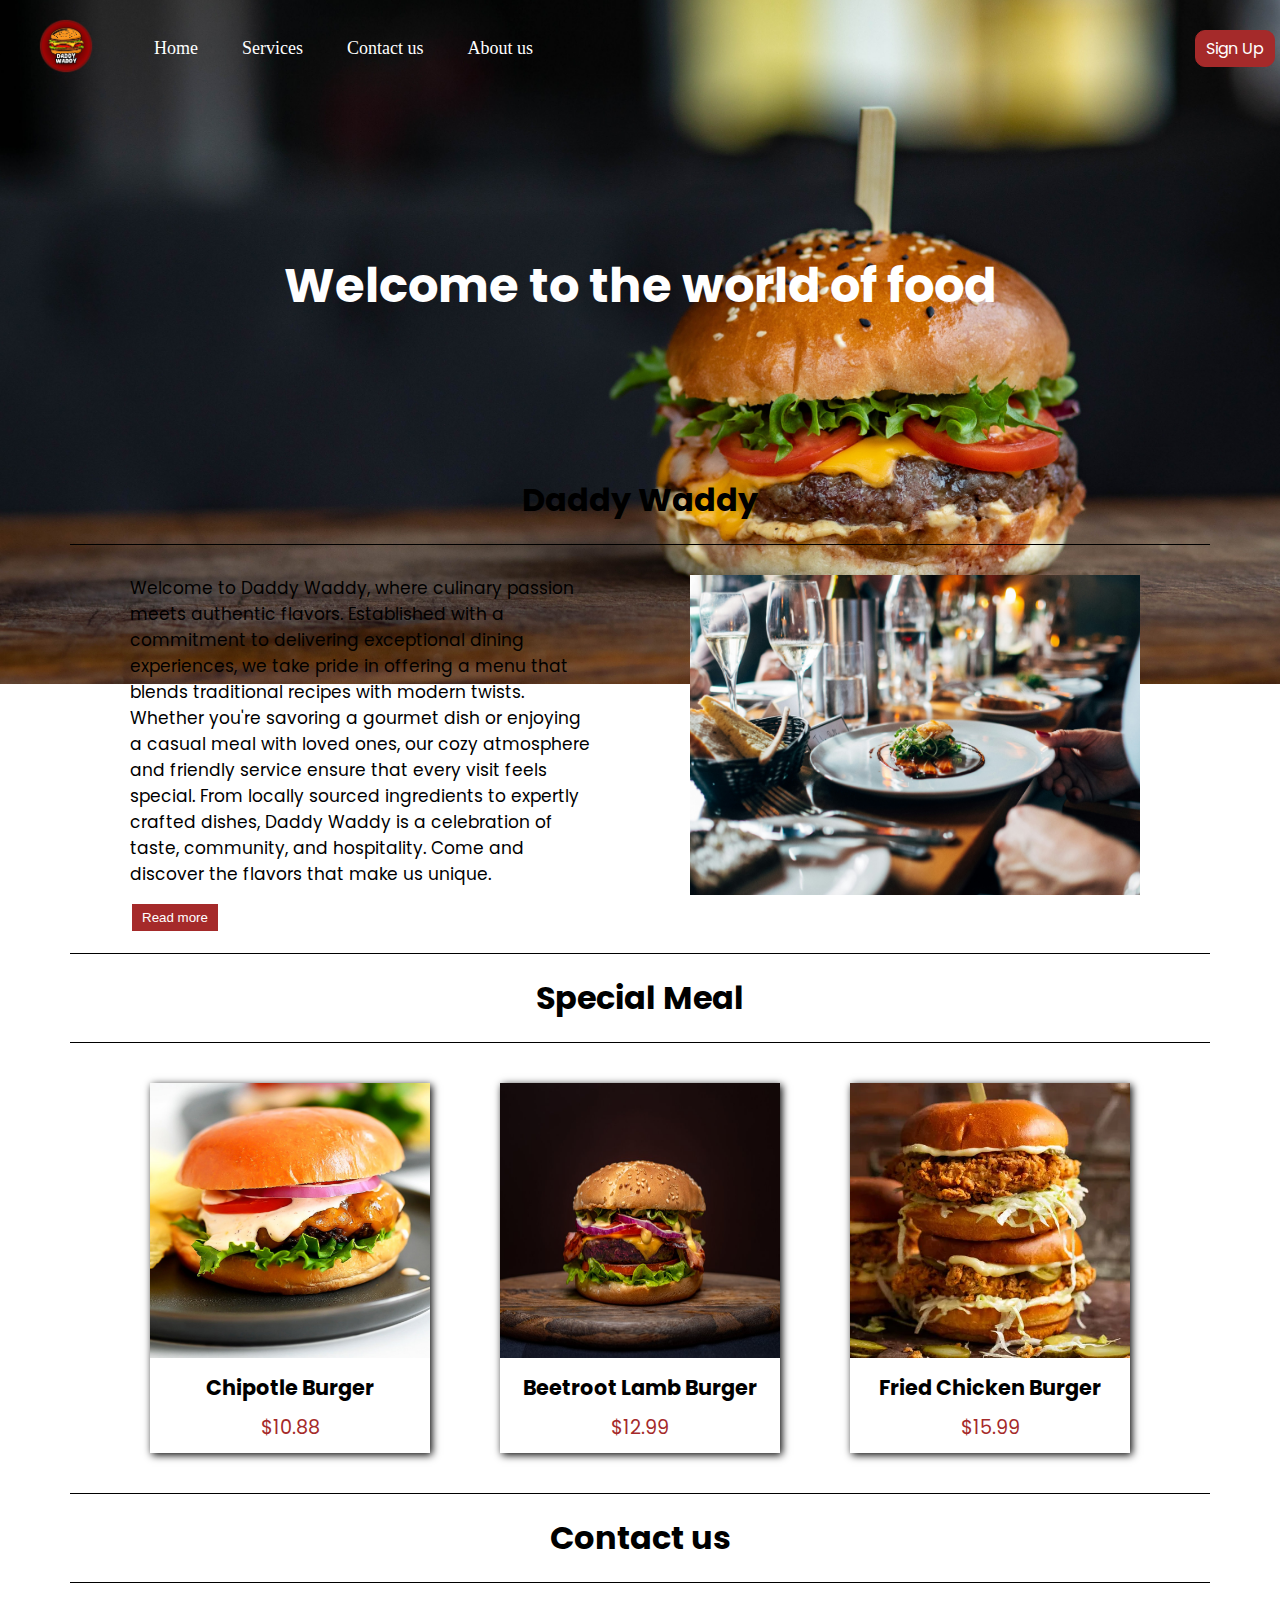
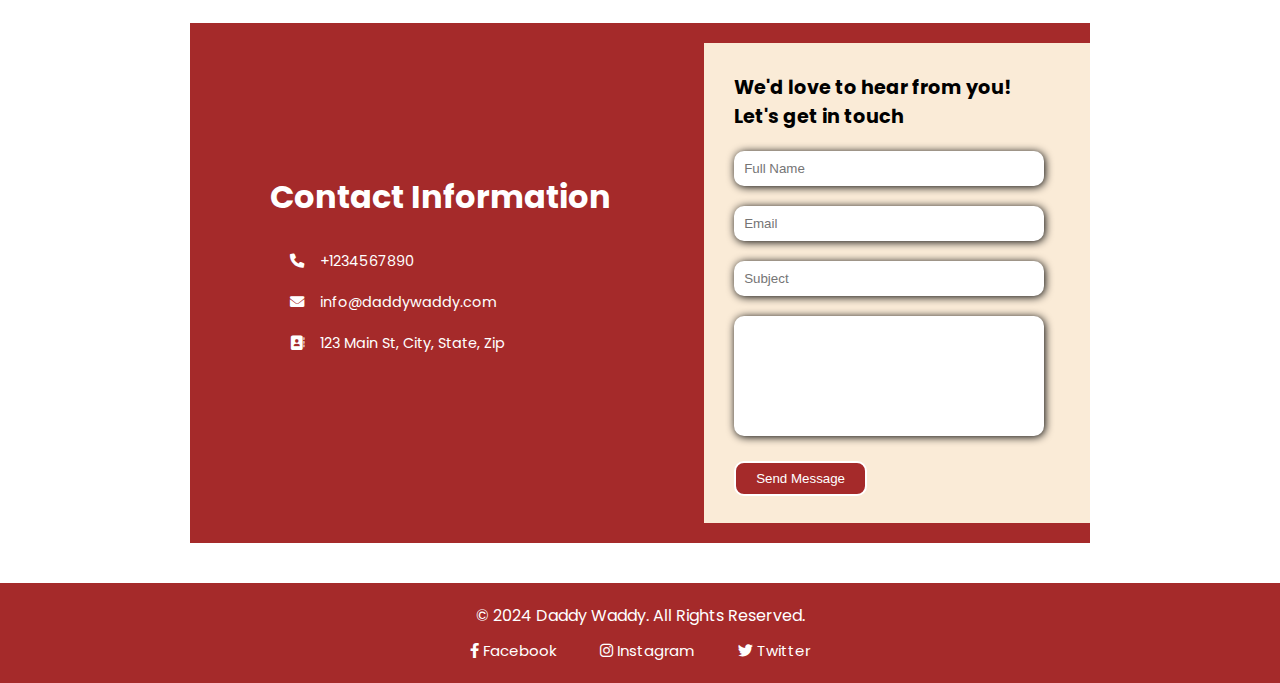
<file: index.html>
<!DOCTYPE html>
<html lang="en">

<head>
    <meta charset="UTF-8">
    <meta name="viewport" content="width=device-width, initial-scale=1.0">
    <link rel="stylesheet" href="style.css">
    <title>Online Food Service</title>
    <link rel="preconnect" href="https://fonts.googleapis.com">
    <link rel="preconnect" href="https://fonts.gstatic.com" crossorigin>
    <link
        href="https://fonts.googleapis.com/css2?family=Poppins:ital,wght@0,100;0,200;0,300;0,400;0,500;0,600;0,700;0,800;0,900;1,100;1,200;1,300;1,400;1,500;1,600;1,700;1,800;1,900&display=swap"
        rel="stylesheet">
    <link rel="stylesheet" href="https://cdnjs.cloudflare.com/ajax/libs/font-awesome/6.0.0-beta3/css/all.min.css">

</head>

<body>
    <nav id="navbar">
        <div id="logo">
            <img src="cock.png" alt="food.logo">
        </div>
        <ul>
            <li class="item"><a href="#">Home</a></li>
            <li class="item"><a href="#">Services</a></li>
            <li class="item"><a href="#">Contact us</a></li>
            <li class="item"><a href="#">About us</a></li>
        </ul>
        <button class="reg-btn"><a href="reg.html">Sign Up</a></button>
    </nav>
    <section id="home">
        <h1 class="h1-primary">Welcome to the world of food</h1>
    </section>
    <section id="About us">
        <h1 class="h1-about">Daddy Waddy</h1>
        <div class="about-main-container">
            <div class="about-1">
                <p>
                    Welcome to Daddy Waddy, where culinary passion meets authentic flavors. Established with a
                    commitment to delivering exceptional dining experiences, we take pride in offering a menu that
                    blends traditional recipes with modern twists. Whether you're savoring a gourmet dish or enjoying a
                    casual meal with loved ones, our cozy atmosphere and friendly service ensure that every visit feels
                    special. From locally sourced ingredients to expertly crafted dishes, Daddy Waddy is a celebration
                    of taste, community, and hospitality. Come and discover the flavors that make us unique.</p>
                <a href="about.html"><button class="read-more">Read more</button></a>
            </div>
            <div class="about-2">
                <img src="restaurant.jpg" alt="Interior of Restaurant" width="450px" height="320px">
            </div>
        </div>
    </section>
    <section id="section-container">
        <h1 class="h1-meal">Special Meal</h1>
        <div id="service">
            <div class="box">
                <img src="BURGER1.jpeg" alt="food" width="280px" height="275px">
                <h5 class="h2-secondary">Chipotle Burger</h5>
                <p>$10.88<p>
            </div>
            <div class="box">
                <img src="BURGER2.jpg" alt="food" width="280px" height="275px">
                <h5 class="h2-secondary">Beetroot Lamb Burger</h5>
                <p>$12.99
                <p>
            </div>
            <div class="box">
                <img src="BURGER3.webp" alt="food" width="280px" height="275px">
                <h4 class="h2-secondary">Fried Chicken Burger</h4>
                <p>$15.99<p>
            </div>
        </div>
    </section>
    <section id="contact-us">
        <h1 class="contact-h1">Contact us</h1>
        <div class="contact-main-container">
            <div class="one">
                <h1>Contact Information</h1>
                <div class="con-info">
                    <p><i class="fa-solid fa-phone"></i>&nbsp;&nbsp;&nbsp;&nbsp;+1234567890</p>
                    <p><i class="fa-solid fa-envelope"></i>&nbsp;&nbsp;&nbsp;&nbsp;info@daddywaddy.com</p>
                    <p><i class="fa-solid fa-address-book"></i>&nbsp;&nbsp;&nbsp;&nbsp;123 Main St, City, State, Zip</p>
                </div>
            </div>
            <div class="two">
                <h1>We'd love to hear from you!<br>Let's get in touch</h1>
                <input type="text" placeholder="Full Name">
                <input type="text" placeholder="Email">
                <input type="text" placeholder="Subject">
                <input class="type-message" type="text">
                <button class="submit-btn">Send Message</button>
            </div>
        </div>
    </section>
    <footer>
        <p>&copy; 2024 Daddy Waddy. All Rights Reserved.</p>
        <div class="social-links">
            <a href="https://www.facebook.com/yourprofile" target="_blank">
                <i class="fab fa-facebook-f"></i> Facebook
            </a>
            <a href="https://www.instagram.com/yourprofile" target="_blank">
                <i class="fab fa-instagram"></i> Instagram
            </a>
            <a href="https://www.twitter.com/yourprofile" target="_blank">
                <i class="fab fa-twitter"></i> Twitter
            </a>
        </div>
    </footer>
</body>

</html>
</file>
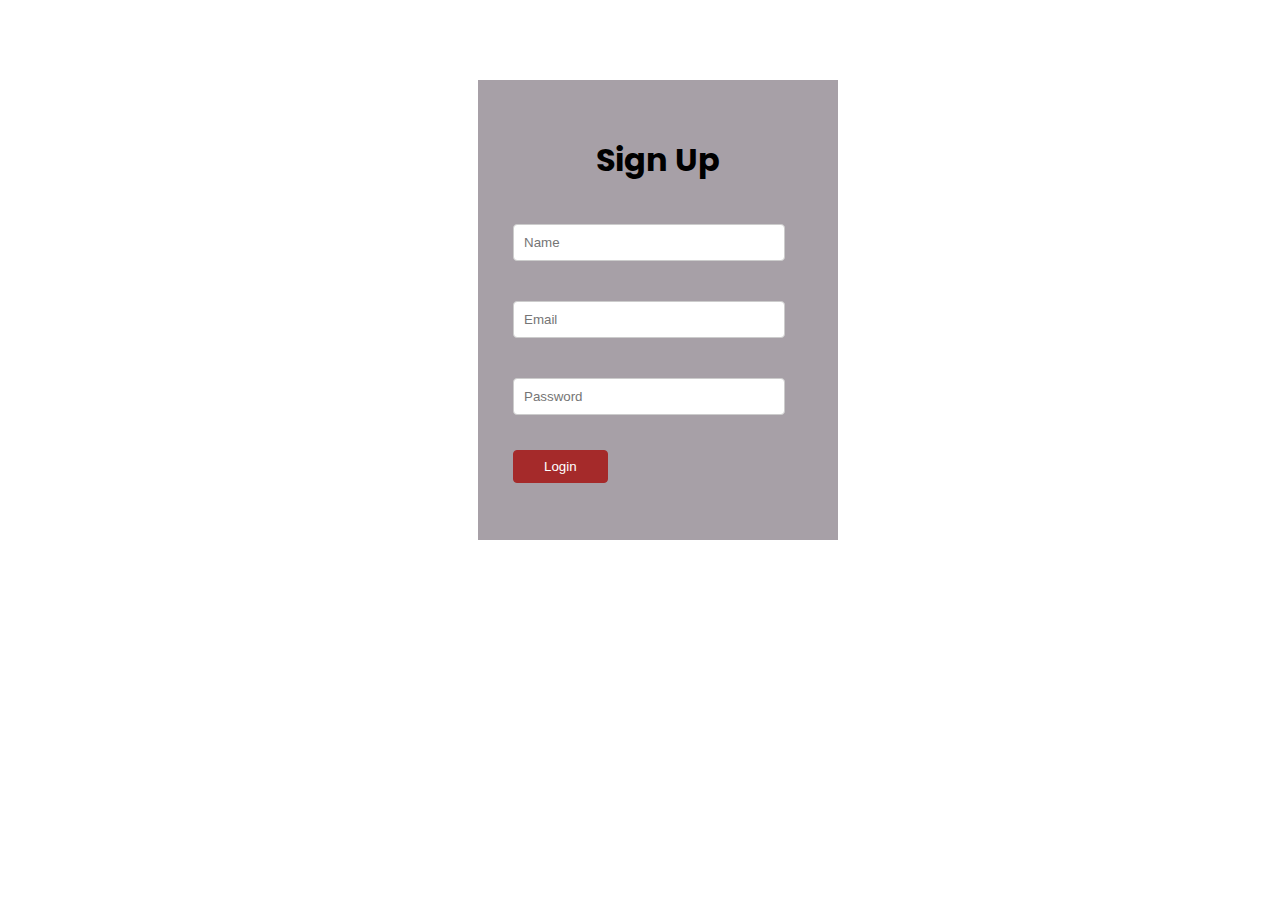
<file: reg.html>
<!DOCTYPE html>
<html lang="en">
<head>
    <meta charset="UTF-8">
    <meta name="viewport" content="width=device-width, initial-scale=1.0">
    <title>Login Form with Validation</title>
    <link
        href="https://fonts.googleapis.com/css2?family=Poppins:ital,wght@0,100;0,200;0,300;0,400;0,500;0,600;0,700;0,800;0,900;1,100;1,200;1,300;1,400;1,500;1,600;1,700;1,800;1,900&display=swap"
        rel="stylesheet">
    <style>
        .login-container {
            background-color: rgba(129, 120, 129, 0.7);
            width: 360px;
            height: 460px;
            padding: 35px;
            margin-top: 80px;
            margin-left: 470px;
            box-sizing: border-box;
        }
        h1 {
            text-align: center;
            margin-bottom: 20px;
            font-family: Poppins;
        }
        .input-group {
            margin-bottom: 15px;
            width: 100%;
            margin-bottom: 20px;
            font-weight: bold;
        }
        .input-group input {
            padding: 10px;
            border: 1px solid #ccc;
            border-radius: 4px;
            margin-top: 20px;
            width: 250px;
        }
        .submit-btn {
            color: white;
            cursor: pointer;
            background-color: brown;
            margin-top: 15px;
            padding: 8px 30px 8px 30px;
            border-radius: 4px;
            border: 1px solid brown;
        }
    </style>
</head>
<body>
    <div class="login-container">
        <h1>Sign Up</h1>
        <form id="loginForm">
            <div class="input-group">
                <input type="text" id="name" placeholder="Name">
            </div>
            <div class="input-group">
                <input type="email" id="email" placeholder="Email">
            </div>
            <div class="input-group">
                <input type="password" id="password" placeholder="Password">
            </div>
            <button type="submit" class="submit-btn">Login</button>
        </form>
    </div>
</body>

</html>
</file>
<file: style.css>
*{
    margin: 0%;
    padding: 0%;
}
#navbar{
    display: flex;
    align-items: center;
    position: relative;
    /* top: 0px; */
}
#logo{
    margin: 10px 20px;
}
#logo img{
    height: 60px;
    margin: 6px 16px;
    border-radius: 50%;
}
#navbar ul{
    display: flex;
}
.reg-btn{
    margin-left: 50%;
    background-color: brown;
    padding: 5px 10px 5px 10px;
    border-radius: 10px;
    font-family: Poppins;
    border: 1px solid brown;
    font-size: 1rem;
}
.reg-btn a{
    color: white;
    text-decoration: none;
}
#navbar::before{
    content: "";
    background-color: black;
    position: absolute;
    top: 0%;
    left: 0%;
    height: 100%;
    width: 100%;
    z-index: -1;
    opacity: 0.4;
}
#navbar ul li{
    list-style: none;
}
#navbar ul li a{
    color: white;
    display: block;
    padding: 3px 22px;
    border-radius: 20px;
    text-decoration: none;
    font-size: 18px;
}
#navbar ul li a:hover{
    color: black;
    background-color: white;
}

/* Home section */

#home {
    display: flex;
    flex-direction: column;
    /* padding: 10px 200px; */
    height: 380px;
    justify-content: center;
    align-items: center;
}
#home::before{
    content: "";
    background: url(home2.jpg) no-repeat center center/cover; 
    position: absolute;
    top: 0px;
    left: 0px;
    height: 76%;
    width: 100%;
    z-index: -1;
}
#home h1{
    color: white;
    align-items: center;
}
#home p{
    color: white;
    font-size: 1.3rem;
}
.h1-primary{
    padding: 10px;
    font-size: 3.2rem;
}
.h2-secondary{
    padding: 10px;
    font-size: 1.3rem;
    text-align: center;
    font-family: Poppins;
}
#center{
    text-align: center;
}
.h1-primary{
    text-align: center;
    font-size: 3rem;
    font-family: Poppins;
}
.about-main-container{
    display: flex;
    margin: 20px 70px 20px 70px;
    justify-content: space-between;
    border-bottom: 1px solid black;
    padding-bottom: 20px;
}
.h1-about {
    text-align: center;
    font-size: 2rem;
    font-family: Poppins;
    border-bottom: 1px solid  black;
    margin: 0px 70px 0px 70px;
    padding-bottom: 20px;
}
.about-1{
    padding: 10px 100px 0 60px;
    font-size: 17px;
    font-family: Poppins;
}
.about-2{
    padding: 10px 70px 0 0;
}
.read-more{
    padding: 6px 10px;
    border: 2px solid white;
    color: white;
    background-color: brown;
    margin-top: 15px;
    cursor:pointer
}

#service{
    margin-left: 70px;
    margin-right: 70px;
    margin-bottom: 10px;
    display: flex;
    justify-content: center;
    border-bottom: 1px solid black;
    padding: 5px;
}
.h1-meal{
    text-align: center;
    font-size: 2rem;
    font-family: Poppins;
    border-bottom: 1px solid black;
    margin: 20px 70px 0px 70px;
    padding-bottom: 20px;
}
.box{
    text-align: center;
    width: 280px;
    height: 370px;
    box-shadow: 2px 2px 8px;
    margin: 35px;
}
.box p{
    color: brown;
    font-size: 1.2rem;
    font-family: poppins;
}
.contact-h1{
    text-align: center;
    font-size: 2rem;
    font-family: Poppins;
    border-bottom: 1px solid black;
    margin: 20px 70px 0 70px;
    padding-bottom: 20px;
}
.contact-main-container{
    display: flex;
    justify-content: center;
    margin: 40px 190px 10px 190px;
    background-color: brown;
    /* border: 3px solid black; */
}
.one h1{
    font-family: Poppins;
    font-size: 2rem;
    margin: 30px 0px 30px;
}
.con-info{
    margin: 10px 0px 0px 20px; 
}
.con-info p{
    margin: 20px 0px;
    font-family: Poppins;
    font-size: 0.9rem;
}
.one{
    width: 450px;
    height: 360px;
    text-align: start;
    color: white;
    padding-top: 120px;
    margin-left: 80px;
    /* border: 3px solid black; */
}
.two{
    width: 400px;
    height: 480px;
    background-color: antiquewhite;
    margin: 20px 0px 20px 0px;
    /* border: 3px solid black; */
}
.two input{
    padding: 10px 0px 10px 10px ;
    background-color: white;
    margin: 20px 20px 20px 30px;
    display: block;
    width: 300px;
    box-shadow: 1px 1px 8px;
    border-radius: 10px;
    border: none;
}
.type-message{
    width: 300px;
    height: 100px;
}
.submit-btn{
    padding: 8px 20px;
    border: 2px solid white;
    color: white;
    background-color: brown;
    margin: 5px 0px 0px 30px;
    cursor:pointer;
    border-radius: 10px;
}
.two h1{
    font-family: 'Poppins';
    font-size: 1.2rem;
    margin: 30px 0px 0px 30px;
}
footer {
    background-color: brown;
    color: white;
    padding: 20px 0;
    text-align: center;
    font-family: Poppins;
    margin-top: 40px;
  }
  
  footer p {
    margin: 0;
  }
  
  footer .social-links {
    margin-top: 10px;
  }
  
  footer .social-links a {
    color: white;
    text-decoration: none;
    font-size: 15px;
    font-family: Poppins;
    margin: 20px;
  }
</file>
